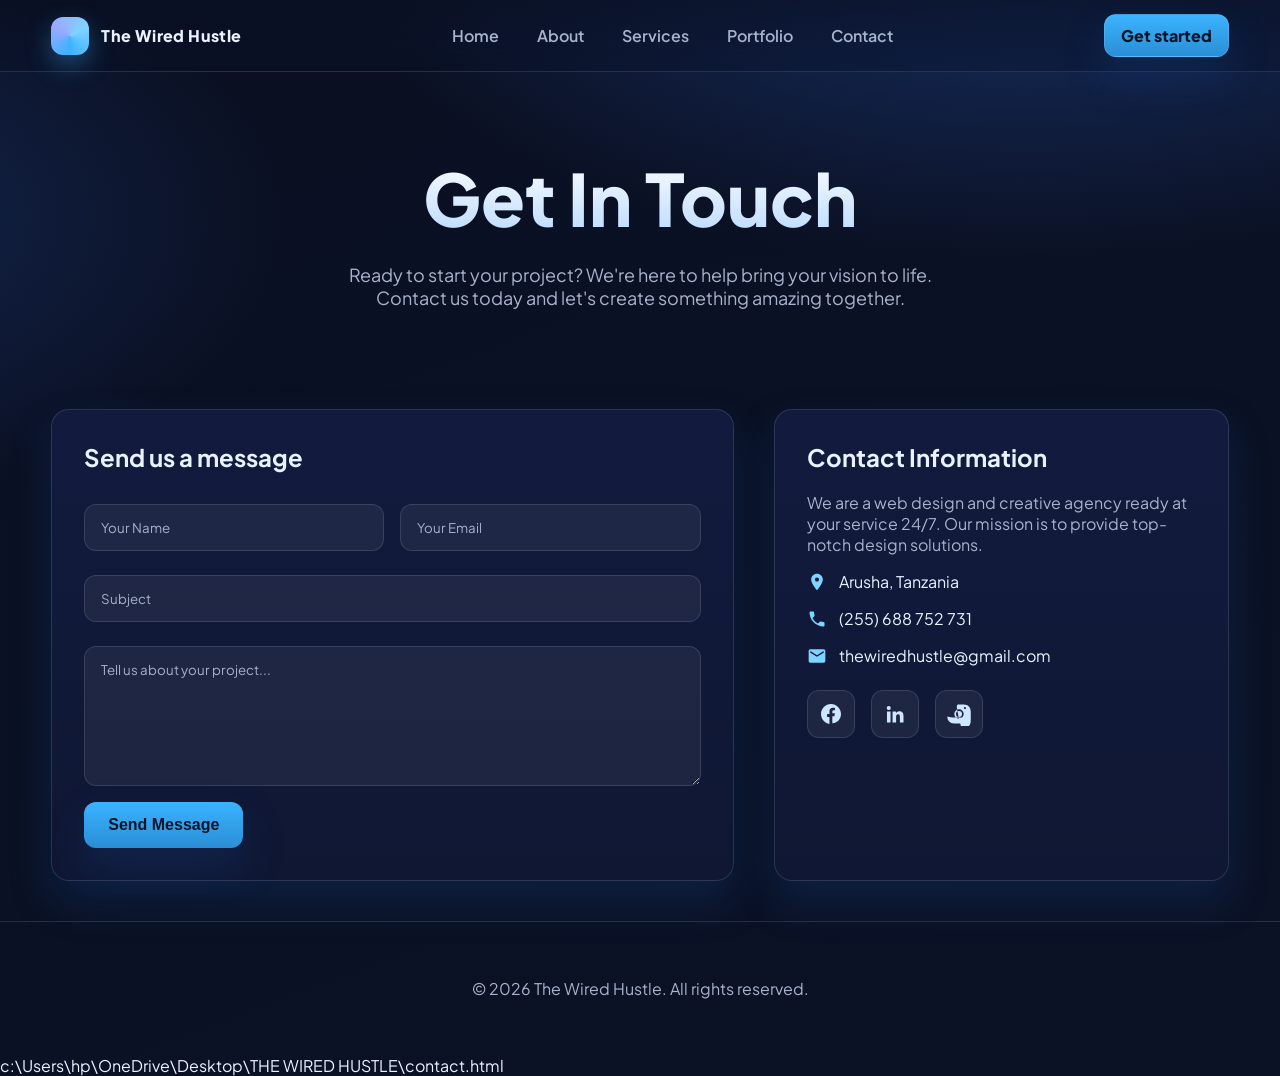
<file: contact.html>
<!DOCTYPE html>
<html lang="en">
<head>
  <meta charset="UTF-8" />
  <meta name="viewport" content="width=device-width, initial-scale=1" />
  <title>Contact - The Wired Hustle</title>
  <link rel="preconnect" href="https://fonts.googleapis.com">
  <link href="https://fonts.googleapis.com/css2?family=Plus+Jakarta+Sans:wght@400;600;800&display=swap" rel="stylesheet">

  <!-- Social Media Meta Tags -->
  <meta property="og:title" content="Contact The Wired Hustle - Design. Hustle. Dominate." />
  <meta property="og:description" content="Get in touch with our web design and creative agency. We're ready at your service 24/7." />
  <meta property="og:image" content="https://yourdomain.com/preview-image.jpg" />
  <meta property="og:url" content="https://yourdomain.com/contact.html" />
  <meta property="og:type" content="website" />

  <!-- Twitter Card -->
  <meta name="twitter:card" content="summary_large_image" />
  <meta name="twitter:title" content="Contact The Wired Hustle - Design. Hustle. Dominate." />
  <meta name="twitter:description" content="Get in touch with our web design and creative agency. We're ready at your service 24/7." />
  <meta name="twitter:image" content="https://yourdomain.com/preview-image.jpg" />

  <!-- Google Analytics (for click tracking) -->
  <script async src="https://www.googletagmanager.com/gtag/js?id=GA_MEASUREMENT_ID"></script>
  <script>
    window.dataLayer = window.dataLayer || [];
    function gtag(){dataLayer.push(arguments);}
    gtag('js', new Date());
    gtag('config', 'GA_MEASUREMENT_ID');
  </script>
  <style>
    :root{
      --bg:#0b1226;
      --bg-2:#0f1733;
      --primary:#3bb3ff;
      --primary-2:#7fd3ff;
      --accent:#9aa8ff;
      --text:#eaf2ff;
      --muted:#a7b3cc;
      --card:#111a3a;
      --glass: rgba(255,255,255,0.06);
      --border: rgba(255,255,255,0.12);
      --shadow: 0 20px 40px rgba(25, 75, 150, 0.25);
    }
    *{box-sizing:border-box}
    html,body{
      margin:0;
      background:
        radial-gradient(1200px 600px at 80% -100px, #18336b 0%, transparent 60%),
        radial-gradient(900px 500px at -20% 20%, #132753 0%, transparent 60%),
        linear-gradient(160deg, #0a1022 0%, #0b1226 100%);
      color:var(--text);
      font-family:"Plus Jakarta Sans", system-ui, -apple-system, Segoe UI, Roboto, Arial, sans-serif;
    }
    a{color:inherit;text-decoration:none}
    .container{width:min(1200px, 92vw); margin:0 auto}

    /* NAV */
    header{
      position:sticky; top:0; z-index:50;
      backdrop-filter:saturate(1.1) blur(10px);
      background:linear-gradient(180deg, rgba(10,16,34,0.7), rgba(10,16,34,0.35));
      border-bottom:1px solid var(--border);
    }
    .nav{
      display:flex; align-items:center; justify-content:space-between;
      padding:14px 0;
    }
    .brand{
      display:flex; align-items:center; gap:12px; font-weight:800; letter-spacing:0.4px;
    }
    .brand-logo{
      width:38px; height:38px; border-radius:12px;
      background:conic-gradient(from 180deg, #3bb3ff, #9aa8ff, #7fd3ff, #3bb3ff);
      box-shadow: 0 10px 24px rgba(59,179,255,0.35);
      position:relative;
    }
    .nav-links{
      display:flex; align-items:center; gap:26px;
      font-weight:600; color:var(--muted);
    }
    .nav-links a{padding:10px 6px; border-radius:8px}
    .nav-links a:hover{color:var(--text); background-color:var(--glass)}
    .cta{
      display:inline-flex; align-items:center; gap:10px;
      background:linear-gradient(180deg, #3bb3ff, #2a8ed6);
      color:#05152a; font-weight:800;
      padding:10px 16px; border-radius:12px; box-shadow: var(--shadow);
      border:1px solid rgba(255,255,255,0.12);
    }
    .cta:hover{filter:brightness(1.05)}

    /* CONTACT PAGE HERO */
    .contact-hero{
      text-align:center; padding:80px 0 60px;
    }
    .contact-hero h1{
      font-size:clamp(42px, 6vw, 72px); font-weight:800;
      background:linear-gradient(180deg, #fff, #b7d9ff);
      -webkit-background-clip:text; background-clip:text; color:transparent;
      margin:0 0 20px;
    }
    .contact-hero p{
      font-size:18px; color:var(--muted); max-width:600px; margin:0 auto;
    }

    /* CONTACT GRID */
    .contact-grid{
      display:grid; grid-template-columns: 1.2fr 0.8fr; gap:40px; margin:40px 0;
    }
    @media (max-width:980px){ .contact-grid{grid-template-columns:1fr} }
    .contact-form, .contact-info{
      background:linear-gradient(180deg, #121b3e, #0f1733);
      border:1px solid var(--border); border-radius:18px; padding:32px; box-shadow: var(--shadow);
    }
    .contact-form h3, .contact-info h3{margin:0 0 20px; font-size:24px}
    .form-row{display:flex; gap:16px}
    @media (max-width:600px){ .form-row{flex-direction:column} }
    .input, textarea{
      width:100%; margin:12px 0; padding:14px 16px;
      border-radius:12px; border:1px solid var(--border);
      background-color:rgba(255,255,255,0.06); color:var(--text);
      outline:none; font-family:inherit;
    }
    .input::placeholder, textarea::placeholder{color:#a6b1c9}
    textarea{min-height:140px; resize:vertical}
    .send{
      background:linear-gradient(180deg, #3bb3ff, #2a8ed6);
      color:#05152a; font-weight:800; padding:14px 24px; border-radius:12px; border:0;
      box-shadow: var(--shadow); cursor:pointer; font-size:16px;
    }
    .send:hover{filter:brightness(1.05)}

    .contact-info p{margin:0 0 16px; color:var(--muted)}
    .contact-detail{display:flex; align-items:center; gap:12px; margin:16px 0}
    .contact-detail svg{width:20px; height:20px; fill:#7fd3ff}

    /* SOCIALS */
    .socials{
      display:flex; gap:16px; margin-top:24px;
    }
    .social{
      width:48px; height:48px; display:grid; place-items:center; border-radius:12px;
      background-color:rgba(255,255,255,0.06); border:1px solid var(--border);
      transition: all 0.3s ease;
    }
    .social:hover{background-color:rgba(255,255,255,0.12); transform:scale(1.05)}
    .social svg{width:24px; height:24px; fill:#cfe6ff}

    /* FOOTER */
    footer{
      text-align:center; padding:40px 0; color:var(--muted);
      border-top:1px solid var(--border);
    }
  </style>
</head>
<body>
  <header>
    <div class="container nav">
      <div class="brand">
        <div class="brand-logo" aria-hidden="true"></div>
        <span>The Wired Hustle</span>
      </div>
      <nav class="nav-links" aria-label="Primary">
        <a href="THE WIRDED HUSTLE.html">Home</a>
        <a href="#about">About</a>
        <a href="#services">Services</a>
        <a href="#portfolio">Portfolio</a>
        <a href="contact.html">Contact</a>
      </nav>
      <a class="cta" href="#get-started">Get started</a>
    </div>
  </header>

  <main class="container">
    <!-- CONTACT HERO -->
    <section class="contact-hero">
      <h1>Get In Touch</h1>
      <p>Ready to start your project? We're here to help bring your vision to life. Contact us today and let's create something amazing together.</p>
    </section>

    <!-- CONTACT GRID -->
    <section class="contact-grid">
      <div class="contact-form">
        <h3>Send us a message</h3>
        <form>
          <div class="form-row">
            <input class="input" type="text" placeholder="Your Name" aria-label="Name" required />
            <input class="input" type="email" placeholder="Your Email" aria-label="Email" required />
          </div>
          <input class="input" type="text" placeholder="Subject" aria-label="Subject" required />
          <textarea placeholder="Tell us about your project..." aria-label="Message" required></textarea>
          <button class="send" type="submit">Send Message</button>
        </form>
      </div>

      <div class="contact-info">
        <h3>Contact Information</h3>
        <p>We are a web design and creative agency ready at your service 24/7. Our mission is to provide top-notch design solutions.</p>

        <div class="contact-detail">
          <svg viewBox="0 0 24 24"><path d="M12 2C8.13 2 5 5.13 5 9c0 5.25 7 13 7 13s7-7.75 7-13c0-3.87-3.13-7-7-7zm0 9.5c-1.38 0-2.5-1.12-2.5-2.5s1.12-2.5 2.5-2.5 2.5 1.12 2.5 2.5-1.12 2.5-2.5 2.5z"/></svg>
          <span>Arusha, Tanzania</span>
        </div>

        <div class="contact-detail">
          <svg viewBox="0 0 24 24"><path d="M6.62 10.79c1.44 2.83 3.76 5.14 6.59 6.59l2.2-2.2c.27-.27.67-.36 1.02-.24 1.12.37 2.33.57 3.57.57.55 0 1 .45 1 1V20c0 .55-.45 1-1 1-9.39 0-17-7.61-17-17 0-.55.45-1 1-1h3.5c.55 0 1 .45 1 1 0 1.25.2 2.45.57 3.57.11.35.03.74-.25 1.02l-2.2 2.2z"/></svg>
          <span>(255) 688 752 731</span>
        </div>

        <div class="contact-detail">
          <svg viewBox="0 0 24 24"><path d="M20 4H4c-1.1 0-1.99.9-1.99 2L2 18c0 1.1.9 2 2 2h16c1.1 0 2-.9 2-2V6c0-1.1-.9-2-2-2zm0 4l-8 5-8-5V6l8 5 8-5v2z"/></svg>
          <span>thewiredhustle@gmail.com</span>
        </div>

        <div class="socials" aria-label="Social media">
          <a class="social" href="https://www.facebook.com/profile.php?id=61585702343322" target="_blank"
             onclick="gtag('event', 'click', { 'event_category': 'Social', 'event_label': 'Facebook' });"
             aria-label="Facebook">
            <svg viewBox="0 0 24 24"><path d="M22 12.07C22 6.49 17.52 2 12 2S2 6.49 2 12.07c0 5.02 3.66 9.18 8.44 9.93v-7.02H8.1v-2.91h2.34V9.41c0-2.31 1.37-3.59 3.47-3.59.99 0 2.04.18 2.04.18v2.25h-1.15c-1.13 0-1.48.7-1.48 1.41v1.69h2.52l-.4 2.91h-2.12v7.02C18.34 21.25 22 17.09 22 12.07z"/></svg>
          </a>
          <a class="social" href="https://www.linkedin.com/in/johnson-malisa-1410nba/" target="_blank"
             onclick="gtag('event', 'click', { 'event_category': 'Social', 'event_label': 'LinkedIn' });"
             aria-label="LinkedIn">
            <svg viewBox="0 0 24 24"><path d="M20.45 20.45h-3.54v-5.31c0-1.27-.02-2.91-1.77-2.91-1.77 0-2.04 1.38-2.04 2.81v5.41H9.56V9.56h3.4v1.48h.05c.47-.89 1.61-1.82 3.31-1.82 3.54 0 4.19 2.33 4.19 5.37v5.86zM5.75 8.08a2.06 2.06 0 1 1 0-4.12 2.06 2.06 0 0 1 0 4.12zM7.52 20.45H3.98V9.56h3.54v10.89z"/></svg>
          </a>
          <a class="social" href="https://www.instagram.com/thewired_hustle/" target="_blank"
             onclick="gtag('event', 'click', { 'event_category': 'Social', 'event_label': 'Instagram' });"
             aria-label="Instagram">
            <svg viewBox="0 0 24 24"><path d="M12 7.3A4.7 4.7 0 1 0 12 16.7 4.7 4.7 0 0 0 12 7.3zm0 7.73A3.03 3.03 0 1 1 12 8.97a3.03 3.03 0 0 1 0 6.06zm5.97-7.87a1.1 1.1 0 1 0 0-2.2 1.1 1.1 0 0 0 0 2.2zM12 2.5c3.23 0 3.61.01 4.88.07 1.26.06 2.12.26 2.87.55.78.3 1.44.7 2.08 1.34.64.64 1.04 1.3 1.34 2.08.29.75.49 1.61.55 2.87.06 1.27.07 1.65.07 4.88s-.01 3.61-.07 4.88c-.06 1.26-.26 2.12-.55 2.87-.3.78-.7 1.44-1.34 2.08-.64.64-1.04 1.3-1.34 2.08-.29.75-.49 1.61-.55 2.87C15.61 21.49 15.23 21.5 12 21.5s-3.61-.01-4.88-.07c-1.26-.06-2.12-.26-2.87-.55-.78-.3-1.44-.7-2.08-1.34-.64-.64-1.04-1.3-1.34-2.08-.29-.75-.49-1.61-.55-2.87C4.39 15.61 4.77 15.5 8 15.5s3.61.01 4.88.07c1.26.06 2.12.26 2.87.55.78.3 1.44.7 2.08 1.34.64.64 1.04 1.3 1.34 2.08.29.75.49 1.61.55 2.87.06 1.27.07 1.65.07 4.88s-.01 3.61-.07 4.88c-.06 1.26-.26 2.12-.55 2.87-.3.78-.7 1.44-1.34 2.08-.64.64-1.04-1.3-1.34-2.08-.29-.75-.49-1.61-.55-2.87C8.39 2.51 8.77 2.5 12 2.5z"/></svg>
          </a>
        </div>
      </div>
    </section>
  </main>

  <footer>
    <p>&copy; 2026 The Wired Hustle. All rights reserved.</p>
  </footer>
</body>
</html></content>
<parameter name="filePath">c:\Users\hp\OneDrive\Desktop\THE WIRED HUSTLE\contact.html
</file>
